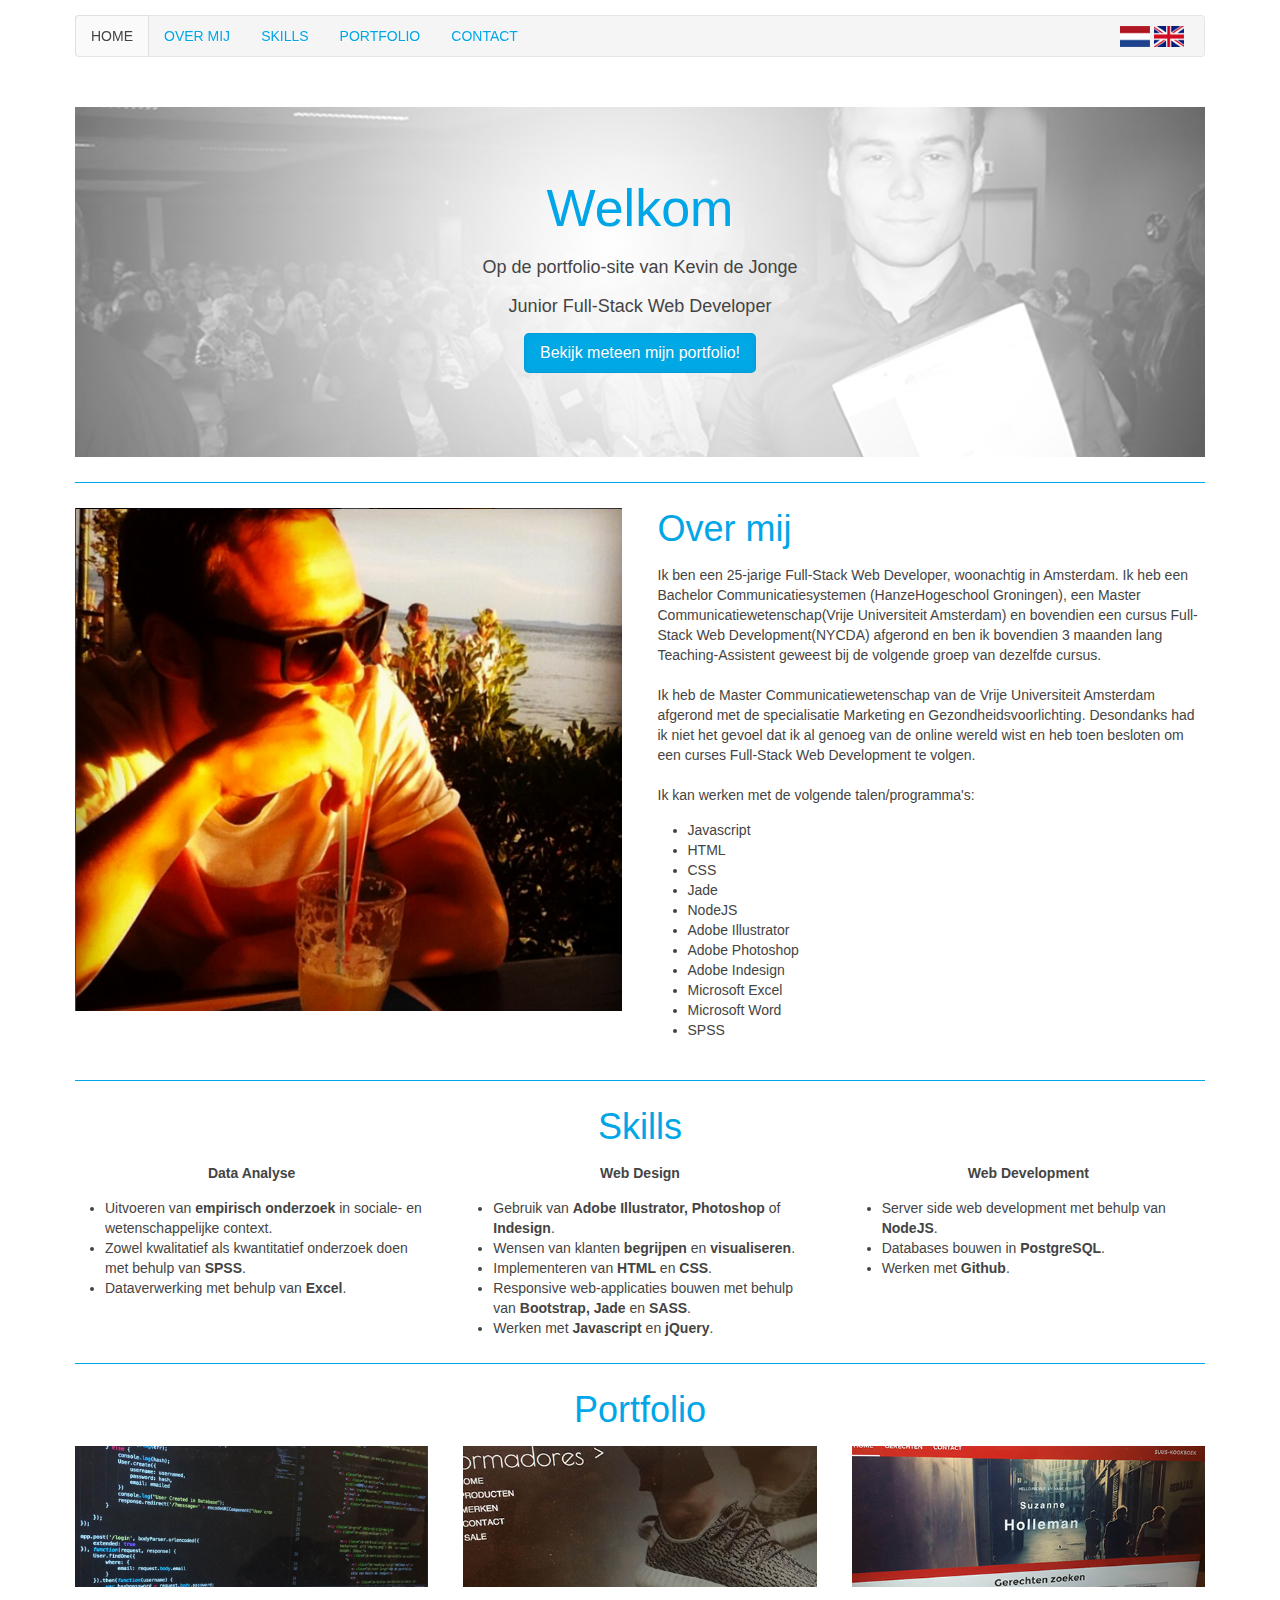
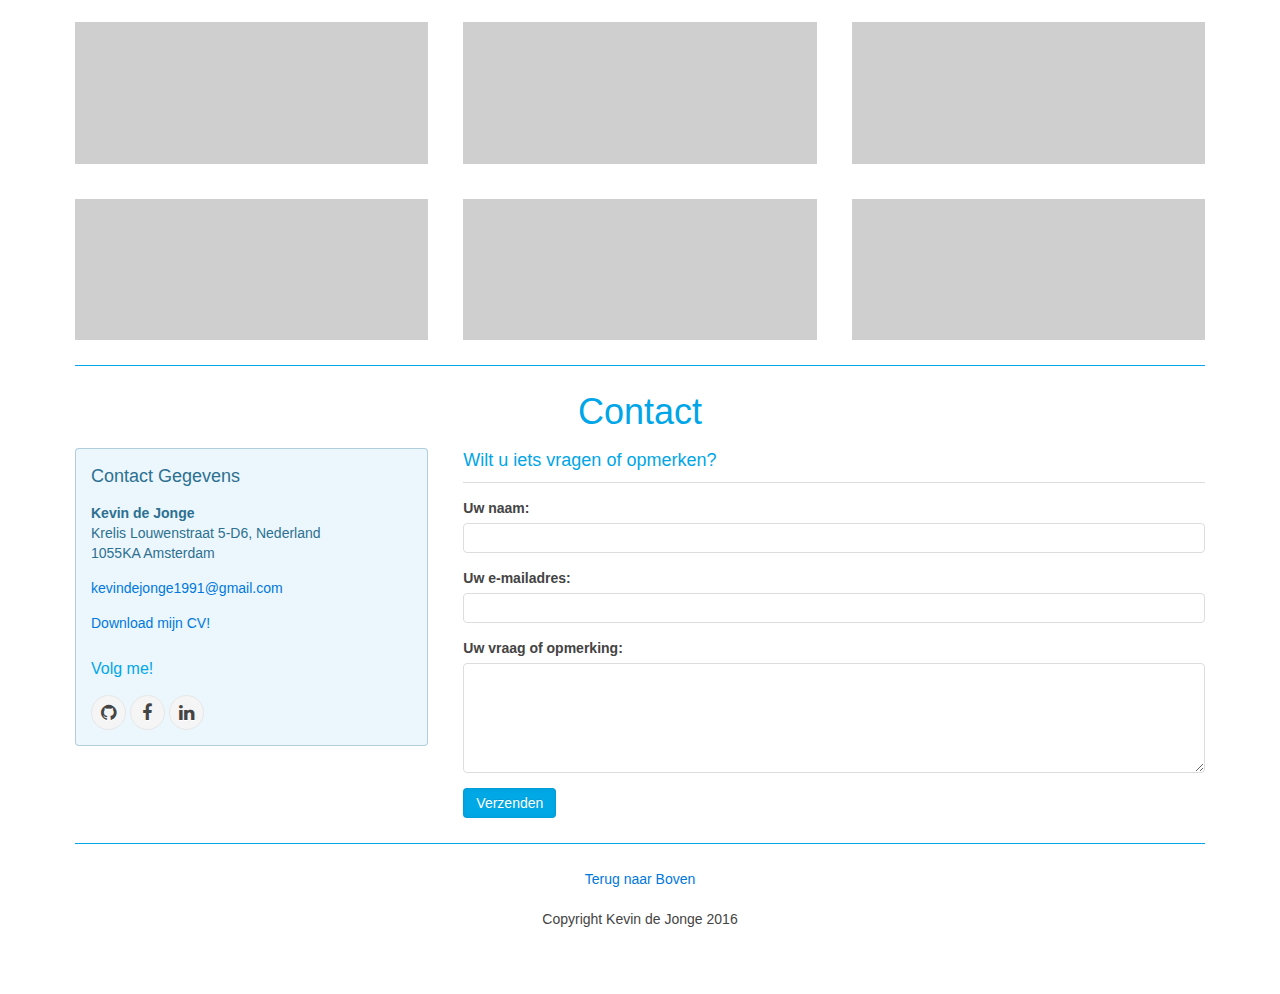
<file: index.html>
<!DOCTYPE html>
<html>
	<head>
		<title> Kevin de Jonge</title>
		<link rel="stylesheet" href="public/uikit.almost-flat.css" />
		<link rel="stylesheet" href="public/components/sticky.almost-flat.min.css">
		<script type ="text/javascript" src="http://code.jquery.com/jquery-1.9.1.min.js"></script>
		<script type ="text/javascript" src="public/uikit.min.js"></script>
		<script type ="text/javascript" src="public/components/sticky.js"></script>
	</head>
	<body>
		<div class="uk-container uk-container-center uk-margin-top uk-margin-large-bottom">

			<nav class="uk-navbar uk-margin-large-bottom" data-uk-sticky="">
			<!-- 	<a class="uk-navbar-brand uk-hidden-small"> Kevin de Jonge </a> -->
				<ul class="uk-navbar-nav uk-hidden-small" >
					<li class="uk-active"><a class="" href="#" data-uk-smooth-scroll>HOME</a></li>
					<li><a href="#overmij" data-uk-smooth-scroll="">OVER MIJ</a></li>
                    <li><a href="#skills" data-uk-smooth-scroll="">SKILLS</a></li>
					<li><a href="#portfolio" data-uk-smooth-scroll>PORTFOLIO</a></li>
					<li><a href="#contact" data-uk-smooth-scroll>CONTACT</a></li>
                </ul>
                <a href="#offcanvas-1" class="uk-navbar-toggle uk-visible-small" data-uk-offcanvas></a>

                <ul class="uk-navbar-flip">
                    <a href="index.html"><img src="img/dutch.png" height="20px" width="30px"></a>
                    <a href="home.html"><img src="img/british.png" height="20px" width="30px"></a>

				</ul>
                <div id="offcanvas-1" class="uk-offcanvas">

                    <div class="uk-offcanvas-bar">

                     <div class="uk-panel"><li class="uk-active"><a class="" href="#" data-uk-smooth-scroll>HOME</a></li>
                    <li><a href="#overmij" data-uk-smooth-scroll="">OVER MIJ</a></li>
                    <li><a href="#skills" data-uk-smooth-scroll="">SKILLS</a></li>
                    <li><a href="#portfolio" data-uk-smooth-scroll>PORTFOLIO</a></li>
                    <li><a href="#contact" data-uk-smooth-scroll>CONTACT</a></li></div>

                                </div>

                            </div>
			</nav>

			<div class="uk-grid" data-uk-grid-margin>
				<div class="uk-width-medium-1-1">

					<div class="uk-vertical-align uk-text-center" style="background: url('img/bg.png') 50%  no-repeat; height: 350px;">
						<div class="uk-vertical-align-middle uk-width-1-2">
							<h1 class="uk-heading-large">Welkom </h1>
							<p class="uk-text-large">Op de portfolio-site van Kevin de Jonge</p>
                            <p class="uk-text-large">Junior Full-Stack Web Developer</p>
							<p>
								<a class="uk-button uk-button-primary uk-button-large" href="#portfolio" data-uk-smooth-scroll>Bekijk meteen mijn portfolio!</a>
 
							</p>
						</div>
					</div>

				</div>

			</div>
			<hr class ="uk-grid-divider">
			<div class="uk-grid">
    <div class="uk-width-1-2"><img src="img/kev.png"></div>
   	 <div class="uk-width-1-2">
        <h1 uk-text-center id="overmij">Over mij</h1>
        <p> Ik ben een 25-jarige Full-Stack Web Developer, woonachtig in Amsterdam. Ik heb een Bachelor Communicatiesystemen (HanzeHogeschool Groningen), een Master Communicatiewetenschap(Vrije Universiteit Amsterdam) en bovendien een cursus Full-Stack Web Development(NYCDA) afgerond en ben ik bovendien 3 maanden lang Teaching-Assistent geweest bij de volgende groep van dezelfde cursus. 
        <br>
        <br>
        Ik heb de Master Communicatiewetenschap van de Vrije Universiteit Amsterdam afgerond met de specialisatie Marketing en Gezondheidsvoorlichting. Desondanks had ik niet het gevoel dat ik al genoeg van de online wereld wist en heb toen besloten om een curses Full-Stack Web Development te volgen.
        <br>
        <br>
        Ik kan werken met de volgende talen/programma's:
        <ul><li>Javascript</li><li>HTML</li><li>CSS</li><li>Jade</li><li>NodeJS</li><li>Adobe Illustrator</li><li>Adobe Photoshop</li><li>Adobe Indesign</li><li>Microsoft Excel</li><li>Microsoft Word</li><li>SPSS</li></ul></p>
        </div>
    </div>
    <hr class ="uk-grid-divider">
        <div class="uk-vertical-align-middle uk-width-1-1">
            <h1 class="uk-text-center" id="skills">Skills</h1>
        <div class="uk-grid" data-uk-grid-margin>
            <div class="uk-width-1-2 uk-width-medium-1-3 uk-width-large-1-3">
                <p class="uk-text-center"><strong>Data Analyse</strong></p>
                <ul><li class="uk-text-left">Uitvoeren van <strong>empirisch onderzoek</strong> in sociale- en wetenschappelijke context.</li>
                <li class="uk-text-left">Zowel kwalitatief als kwantitatief onderzoek doen met behulp van <strong>SPSS</strong>.</li>
                <li class="uk-text-left">Dataverwerking met behulp van <strong>Excel</strong>.</li>
                </ul>
            </div>
            <div class="uk-width-1-2 uk-width-medium-1-3 uk-width-large-1-3">
                <p class="uk-text-center"><strong>Web Design</strong></p>
                <ul><li class="uk-text-left">Gebruik van <strong>Adobe Illustrator, Photoshop</strong> of <strong>Indesign</strong>.</li>
                <li class="uk-text-left">Wensen van klanten <strong>begrijpen</strong> en <strong>visualiseren</strong>.</li>
                <li class="uk-text-left">Implementeren van <strong>HTML</strong> en <strong>CSS</strong>. </li>
                 <li class="uk-text-left">Responsive web-applicaties bouwen met behulp van <strong>Bootstrap, Jade </strong>en <strong>SASS</strong>.</li>
                 <li class="uk-text-left">Werken met <strong>Javascript</strong> en <strong>jQuery</strong>.</li>
                </ul>
            </div>
             <div class="uk-width-1-2 uk-width-medium-1-3 uk-width-large-1-3">
                <p class="uk-text-center"><strong>Web Development</strong></p>
                <ul><li class="uk-text-left">Server side web development met behulp van <strong>NodeJS</strong>.</li>
                <li class="uk-text-left">Databases bouwen in <strong>PostgreSQL</strong>.</li>
                <li class="uk-text-left">Werken met <strong>Github</strong>. </li>
                </ul>
            </div>
        </div>

    <hr class ="uk-grid-divider">
    	<div class="uk-vertical-align-middle uk-width-1-1">
            <h1 class="uk-text-center" id="portfolio">Portfolio</h1>
            	<div class="uk-grid" data-uk-grid-margin>
                    <div class="uk-width-1-2 uk-width-medium-1-3 uk-width-large-1-3">
                   <figure class="uk-overlay uk-overlay-hover">
                        <img width="400" height="200" src="img/portfolio1.png" alt="">
                        <figcaption class="uk-overlay-panel uk-overlay-background uk-overlay-fade uk-flex uk-flex-center uk-flex-middle uk-text-center">
                            <div>Blog Application</div>
                        </figcaption>
                        <a class="uk-position-cover" href="https://github.com/kevindejonge/blogapp" target="_blank"></a>
                    </figure>
                </div>
                 <div class="uk-width-1-2 uk-width-medium-1-3 uk-width-large-1-3">
                   <figure class="uk-overlay uk-overlay-hover">
                        <img width="400" height="200" src="img/portfolio2.png" alt="">
                        <figcaption class="uk-overlay-panel uk-overlay-background uk-overlay-fade uk-flex uk-flex-center uk-flex-middle uk-text-center">
                            <div>Formadores Sneakershop - Coming Soon!</div>
                        </figcaption>
                        <a class="uk-position-cover" href="#" target="_blank"></a>
                    </figure>
                </div>
                 <div class="uk-width-1-2 uk-width-medium-1-3 uk-width-large-1-3">
                   <figure class="uk-overlay uk-overlay-hover">
                        <img width="400" height="200" src="img/portfolio3.png" alt="">
                        <figcaption class="uk-overlay-panel uk-overlay-background uk-overlay-fade uk-flex uk-flex-center uk-flex-middle uk-text-center">
                            <div>Suus Kookboek - Coming Soon!</div>
                        </figcaption>
                        <a class="uk-position-cover" href="#" target="_blank"></a>
                    </figure>
                </div>

                    <div class="uk-width-1-2 uk-width-medium-1-3 uk-width-large-1-3">
                   <figure class="uk-overlay uk-overlay-hover">
                        <img width="400" height="200" src="img/portfolio4.png" alt="">
                        <figcaption class="uk-overlay-panel uk-overlay-background uk-overlay-fade uk-flex uk-flex-center uk-flex-middle uk-text-center">
                            <div>Coming Soon!</div>
                        </figcaption>
                        <a class="uk-position-cover" href="#"></a>
                    </figure>
                </div>
                 <div class="uk-width-1-2 uk-width-medium-1-3 uk-width-large-1-3">
                   <figure class="uk-overlay uk-overlay-hover">
                        <img width="400" height="200" src="img/portfolio4.png" alt="">
                        <figcaption class="uk-overlay-panel uk-overlay-background uk-overlay-fade uk-flex uk-flex-center uk-flex-middle uk-text-center">
                            <div>Coming Soon!</div>
                        </figcaption>
                        <a class="uk-position-cover" href="#" target="_blank"></a>
                    </figure>
                </div>
                 <div class="uk-width-1-2 uk-width-medium-1-3 uk-width-large-1-3">
                   <figure class="uk-overlay uk-overlay-hover">
                        <img width="400" height="200" src="img/portfolio4.png" alt="">
                        <figcaption class="uk-overlay-panel uk-overlay-background uk-overlay-fade uk-flex uk-flex-center uk-flex-middle uk-text-center">
                            <div>Coming Soon!</div>
                        </figcaption>
                        <a class="uk-position-cover" href="#" target="_blank"></a>
                    </figure>
                </div>
                 <div class="uk-width-1-2 uk-width-medium-1-3 uk-width-large-1-3">
                   <figure class="uk-overlay uk-overlay-hover">
                        <img width="400" height="200" src="img/portfolio4.png" alt="">
                        <figcaption class="uk-overlay-panel uk-overlay-background uk-overlay-fade uk-flex uk-flex-center uk-flex-middle uk-text-center">
                            <div>Coming Soon!</div>
                        </figcaption>
                        <a class="uk-position-cover" href="#"></a>
                    </figure>
                </div>
                 <div class="uk-width-1-2 uk-width-medium-1-3 uk-width-large-1-3">
                   <figure class="uk-overlay uk-overlay-hover">
                        <img width="400" height="200" src="img/portfolio4.png" alt="">
                        <figcaption class="uk-overlay-panel uk-overlay-background uk-overlay-fade uk-flex uk-flex-center uk-flex-middle uk-text-center">
                            <div>Coming Soon!</div>
                        </figcaption>
                        <a class="uk-position-cover" href="#" target="_blank"></a>
                    </figure>
                </div>
                 <div class="uk-width-1-2 uk-width-medium-1-3 uk-width-large-1-3">
                   <figure class="uk-overlay uk-overlay-hover">
                        <img width="400" height="200" src="img/portfolio4.png" alt="">
                        <figcaption class="uk-overlay-panel uk-overlay-background uk-overlay-fade uk-flex uk-flex-center uk-flex-middle uk-text-center">
                            <div>Coming Soon!</div>
                        </figcaption>
                        <a class="uk-position-cover" href="#" target="_blank"></a>
                    </figure>
                </div>


		</div>
		    <hr class ="uk-grid-divider">
		   		<div class="uk-vertical-align-middle uk-width-1-1">
            		<h1 class="uk-text-center" id="contact">Contact</h1>

            	<div class="uk-grid" data-uk-grid-margin>

            		 <div class="uk-width-medium-1-3" >
                    <div class="uk-panel uk-panel-box uk-panel-box-primary" >
                        <h3 class="uk-panel-title" >Contact Gegevens</h3>
                        <p>
                            <strong>Kevin de Jonge</strong>
                            <br>Krelis Louwenstraat 5-D6, Nederland
                            <br>1055KA Amsterdam
                        </p>
                        <p>
                            <a>kevindejonge1991@gmail.com</a>
                        </p>
                        <p>
                        <a href="public/CV-kevindejonge.docx" download>Download mijn CV!</a>
                        </p>
                        <h3 class="uk-h4">Volg me!</h3>
                        <p>
                            <a href="https://github.com/kevindejonge" class="uk-icon-button uk-icon-github"></a>
                            <a href="https://www.facebook.com/kevin.dejonge.58" class="uk-icon-button uk-icon-facebook"></a>
                            <a href="https://nl.linkedin.com/in/kevin-de-jonge-a9691465" class="uk-icon-button uk-icon-linkedin"></a>
                        </p>
                    </div>
                </div>
                <div class="uk-width-medium-2-3">
                    <div class="uk-panel uk-panel-header">

                        <h3 class="uk-panel-title">Wilt u iets vragen of opmerken?</h3>

                        <form action="http://formspree.io/kevindejonge1991@gmail.com" target="_blank" method = "POST" class="uk-form uk-form-stacked">

                            <div class="uk-form-row">
                                <label class="uk-form-label">Uw naam:</label>
                                <div class="uk-form-controls">
                                    <input type="text" placeholder="" class="uk-width-1-1" name ="name" required>
                                </div>
                            </div>

                            <div class="uk-form-row">
                                <label class="uk-form-label">Uw e-mailadres:</label>
                                <div class="uk-form-controls">
                                    <input type="text" placeholder="" class="uk-width-1-1" name ="email" required>
                                </div>
                            </div>

                            <div class="uk-form-row">
                                <label class="uk-form-label">Uw vraag of opmerking:</label>
                                <div class="uk-form-controls">
                                    <textarea class="uk-width-1-1" id="form-h-t" cols="100" rows="5" name ="question" required></textarea>
                                </div>
                            </div>

                            <div class="uk-form-row">
                                <div class="uk-form-controls">
                                    <button class="uk-button uk-button-primary">Verzenden</button>
                                </div>
                            </div>

                        </form>

                    </div>
                </div>

              
            </div>
		    <hr class ="uk-grid-divider">
		    	<p class="uk-text-center"><a href="#" data-uk-smooth-scroll> Terug naar Boven </a> <br>
		    	<br> Copyright Kevin de Jonge 2016 </p>
        </div>

	</body>
</file>
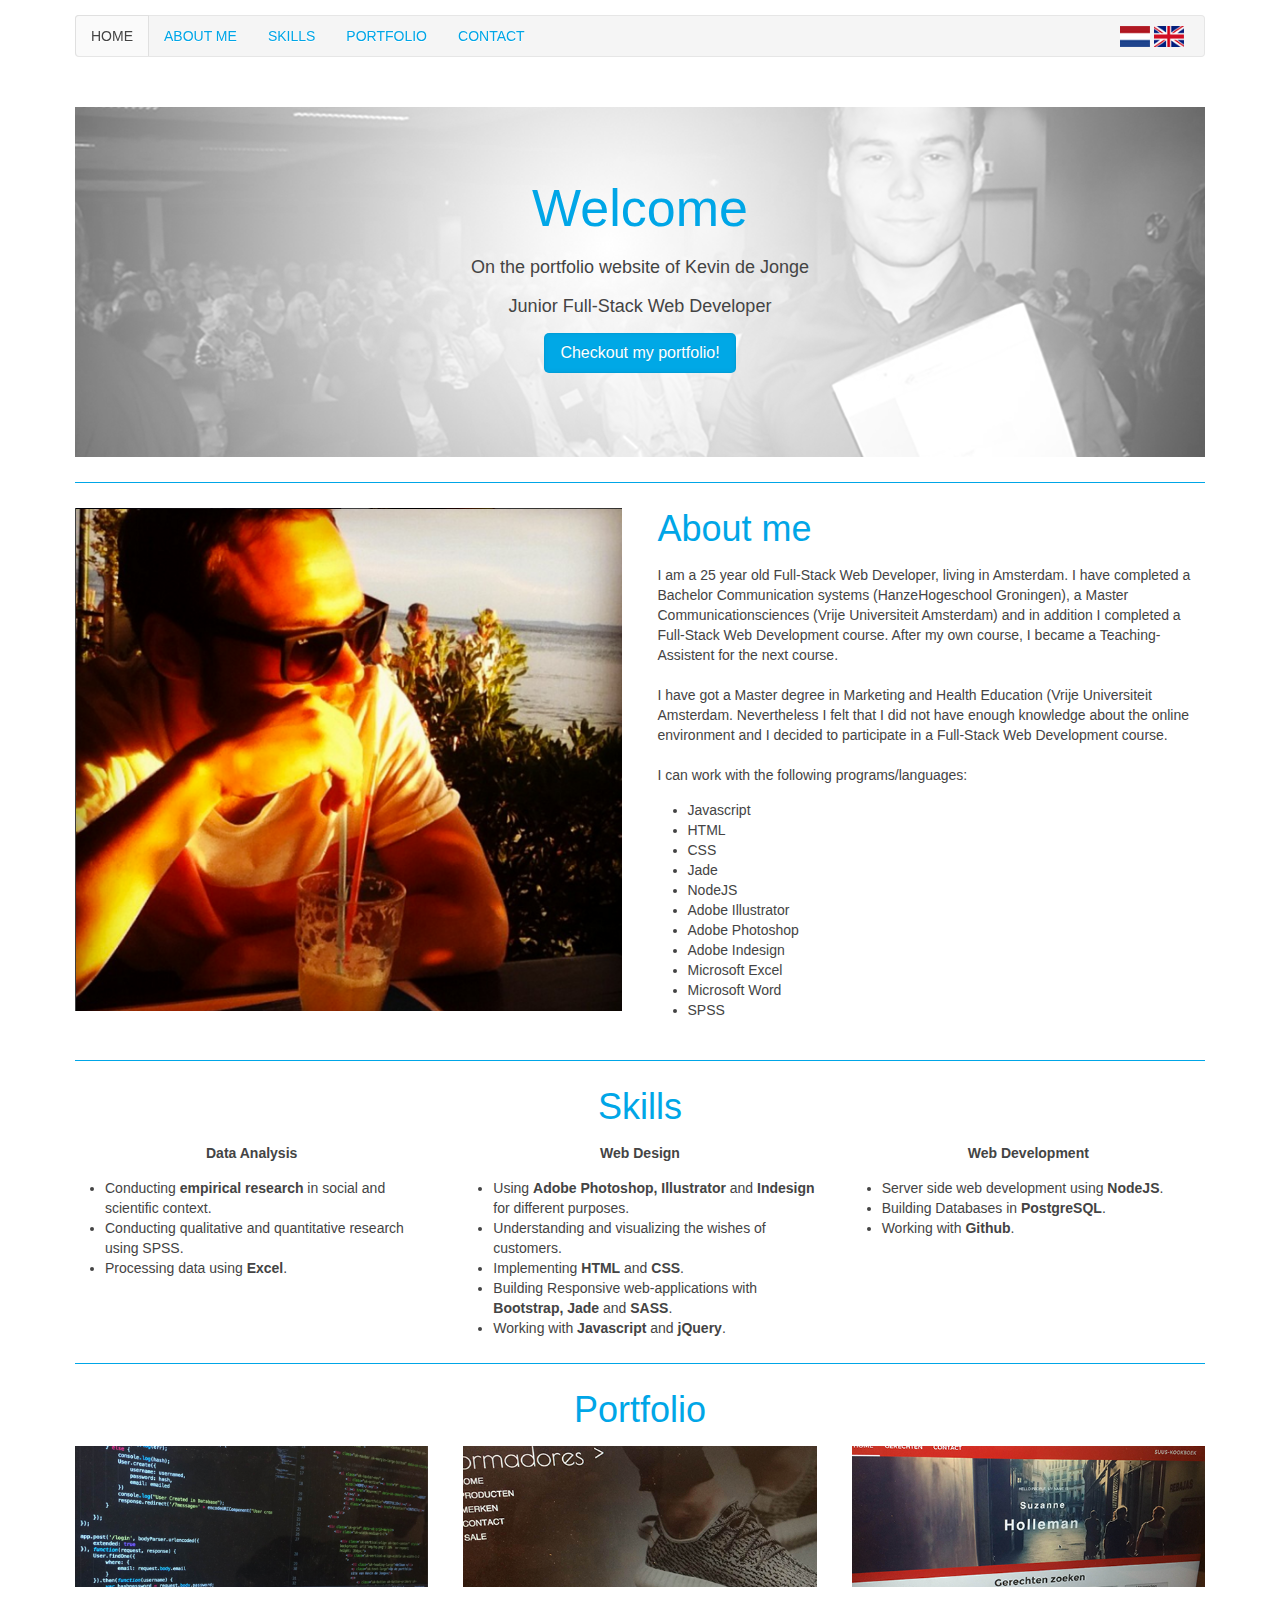
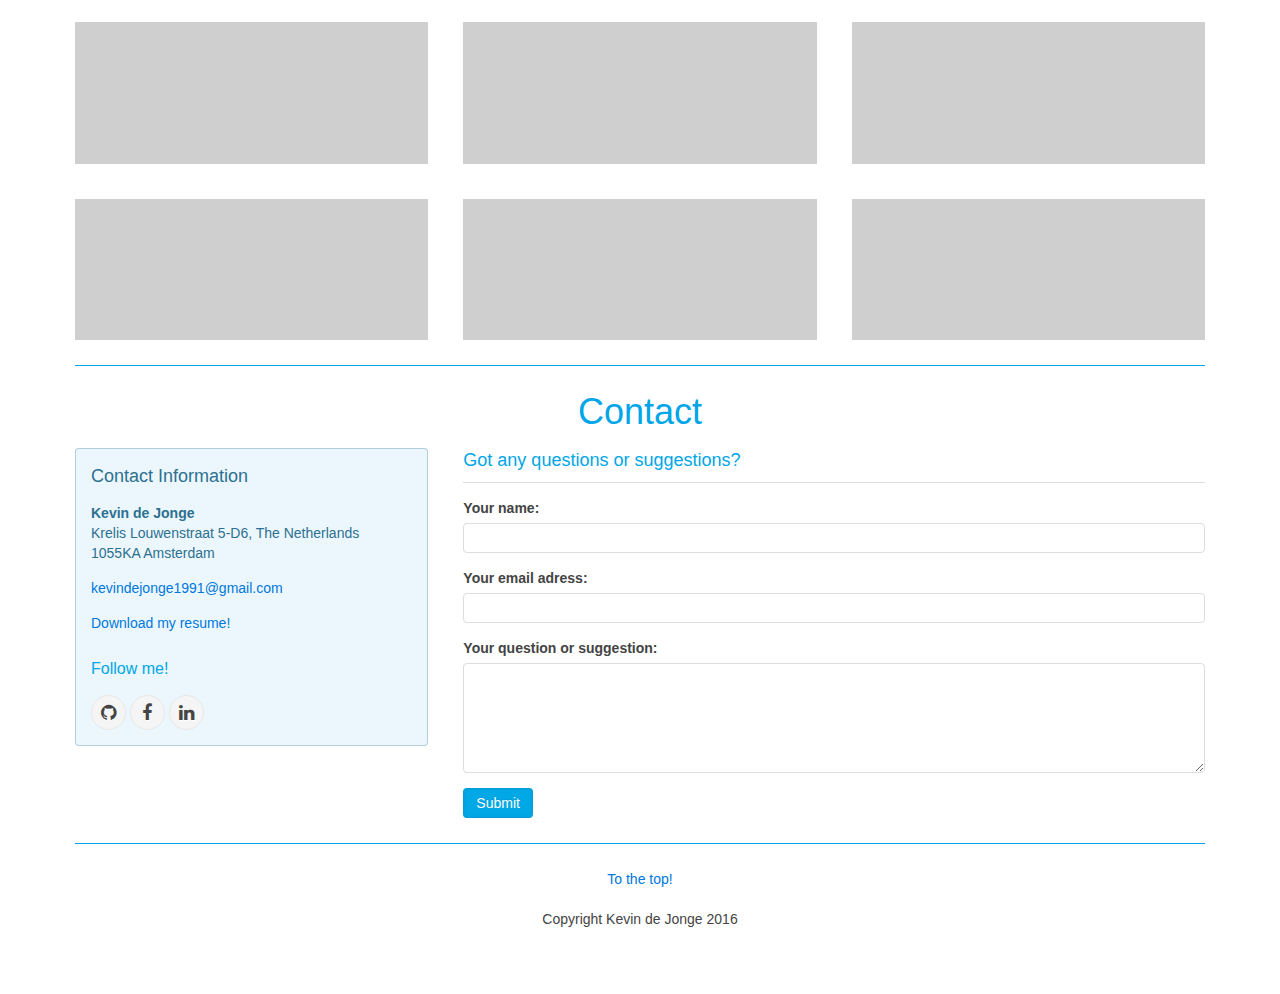
<file: home.html>
<!DOCTYPE html>
<html>
	<head>
		<title>Kevin de Jonge</title>
		<link rel="stylesheet" href="public/uikit.almost-flat.css" />
		<link rel="stylesheet" href="public/components/sticky.almost-flat.min.css">
		<script type ="text/javascript" src="http://code.jquery.com/jquery-1.9.1.min.js"></script>
		<script type ="text/javascript" src="public/uikit.min.js"></script>
		<script type ="text/javascript" src="public/components/sticky.js"></script>
	</head>
	<body>
		<div class="uk-container uk-container-center uk-margin-top uk-margin-large-bottom ">

			<nav class="uk-navbar uk-margin-large-bottom" data-uk-sticky="">
            <!--    <a class="uk-navbar-brand uk-hidden-small"> Kevin de Jonge </a> -->
                <ul class="uk-navbar-nav uk-hidden-small" >
                    <li class="uk-active"><a href="#" data-uk-smooth-scroll>HOME</a></li>
                    <li><a href="#overmij" data-uk-smooth-scroll="">ABOUT ME</a></li>
                    <li><a href="#skills" data-uk-smooth-scroll="">SKILLS</a></li>
                    <li><a href="#portfolio" data-uk-smooth-scroll>PORTFOLIO</a></li>
                    <li><a href="#contact" data-uk-smooth-scroll>CONTACT</a></li>
                </ul>
                <a href="#offcanvas-1" class="uk-navbar-toggle uk-visible-small" data-uk-offcanvas></a>
                <ul class="uk-navbar-flip">
                    <a href="index.html"><img src="img/dutch.png" height="20px" width="30px"></a>
                    <a href="home.html"><img src="img/british.png" height="20px" width="30px"></a>

                </ul>
                <div id="offcanvas-1" class="uk-offcanvas">

                    <div class="uk-offcanvas-bar">

                        <div class="uk-panel"><li class="uk-active"><a class="" href="#" data-uk-smooth-scroll>HOME</a></li>
                        <li><a href="#overmij" data-uk-smooth-scroll="">ABOUT ME</a></li>
                        <li><a href="#skills" data-uk-smooth-scroll="">SKILLS</a></li>
                        <li><a href="#portfolio" data-uk-smooth-scroll>PORTFOLIO</a></li>
                        <li><a href="#contact" data-uk-smooth-scroll>CONTACT</a></li></div>

                        </div>

                    </div>
            </nav>

			<div class="uk-grid" data-uk-grid-margin>
				<div class="uk-width-medium-1-1">

					<div class="uk-vertical-align uk-text-center" style="background: url('img/bg.png') 50%  no-repeat; height: 350px;">
						<div class="uk-vertical-align-middle uk-width-1-2">
							<h1 class="uk-heading-large">Welcome </h1>
							<p class="uk-text-large">On the portfolio website of Kevin de Jonge</p>
                            <p class="uk-text-large">Junior Full-Stack Web Developer</p>
							<p>
								<a class="uk-button uk-button-primary uk-button-large" href="#portfolio" data-uk-smooth-scroll>Checkout my portfolio!</a>
 
							</p>
						</div>
					</div>

				</div>

			</div>
			<hr class ="uk-grid-divider">
			<div class="uk-grid">
    <div class="uk-width-1-2"><img src="img/kev.png"></div>
   	 <div class="uk-width-1-2">
        <h1 uk-text-center id="overmij">About me</h1>
        <p> I am a 25 year old Full-Stack Web Developer, living in Amsterdam. I have completed a Bachelor Communication systems (HanzeHogeschool Groningen), a Master Communicationsciences (Vrije Universiteit Amsterdam) and in addition I completed a Full-Stack Web Development course. After my own course, I became a Teaching-Assistent for the next course. 
        <br>
        <br>
        I have got a Master degree in Marketing and Health Education (Vrije Universiteit Amsterdam. Nevertheless I felt that I did not have enough knowledge about the online environment and I decided to participate in a Full-Stack Web Development course. 
        <br>
        <br>
        I can work with the following programs/languages:
        <ul><li>Javascript</li><li>HTML</li><li>CSS</li><li>Jade</li><li>NodeJS</li><li>Adobe Illustrator</li><li>Adobe Photoshop</li><li>Adobe Indesign</li><li>Microsoft Excel</li><li>Microsoft Word</li><li>SPSS</li></ul></p>
        </div>
    </div>
    <hr class ="uk-grid-divider">
        <div class="uk-vertical-align-middle uk-width-1-1">
            <h1 class="uk-text-center" id="skills">Skills</h1>
        <div class="uk-grid" data-uk-grid-margin>
            <div class="uk-width-1-2 uk-width-medium-1-3 uk-width-large-1-3">
                <p class="uk-text-center"><strong>Data Analysis</strong></p>
                <ul><li class="uk-text-left">Conducting <strong>empirical research</strong> in social and scientific context.</li>
                <li class="uk-text-left">Conducting qualitative and quantitative research using SPSS.</li>
                <li class="uk-text-left">Processing data using <strong>Excel</strong>.</li>
                </ul>
            </div>
            <div class="uk-width-1-2 uk-width-medium-1-3 uk-width-large-1-3">
                <p class="uk-text-center"><strong>Web Design</strong></p>
                <ul><li class="uk-text-left">Using <strong>Adobe Photoshop, Illustrator</strong> and <strong>Indesign</strong> for different purposes.
                <li class="uk-text-left">Understanding and visualizing the wishes of customers.
                <li class="uk-text-left">Implementing <strong>HTML</strong> and <strong>CSS</strong>.</li>
                 <li class="uk-text-left">Building Responsive web-applications with <strong>Bootstrap, Jade </strong>and <strong>SASS</strong>.</li>
                 <li class="uk-text-left">Working with <strong>Javascript</strong> and <strong>jQuery</strong>.</li>
                </ul>
            </div>
             <div class="uk-width-1-2 uk-width-medium-1-3 uk-width-large-1-3">
                <p class="uk-text-center"><strong>Web Development</strong></p>
                <ul><li class="uk-text-left">Server side web development using <strong>NodeJS</strong>.</li>
                <li class="uk-text-left">Building Databases in <strong>PostgreSQL</strong>.</li>
                <li class="uk-text-left">Working with <strong>Github</strong>. </li>
                </ul>
            </div>
        </div>
    <hr class ="uk-grid-divider">
    	<div class="uk-vertical-align-middle uk-width-1-1">
            <h1 class="uk-text-center" id="portfolio">Portfolio</h1>
            	<div class="uk-grid" data-uk-grid-margin>
                    <div class="uk-width-1-2 uk-width-medium-1-3 uk-width-large-1-3">
                   <figure class="uk-overlay uk-overlay-hover">
                        <img width="400" height="200" src="img/portfolio1.png" alt="">
                        <figcaption class="uk-overlay-panel uk-overlay-background uk-overlay-fade uk-flex uk-flex-center uk-flex-middle uk-text-center">
                            <div>Blog Application</div>
                        </figcaption>
                        <a class="uk-position-cover" href="https://github.com/kevindejonge/blogapp" target="_blank"></a>
                    </figure>
                </div>
                 <div class="uk-width-1-2 uk-width-medium-1-3 uk-width-large-1-3">
                   <figure class="uk-overlay uk-overlay-hover">
                        <img width="400" height="200" src="img/portfolio2.png" alt="">
                        <figcaption class="uk-overlay-panel uk-overlay-background uk-overlay-fade uk-flex uk-flex-center uk-flex-middle uk-text-center">
                            <div>Formadores Sneakershop - Coming Soon!</div>
                        </figcaption>
                        <a class="uk-position-cover" href="#" target="_blank"></a>
                    </figure>
                </div>
                 <div class="uk-width-1-2 uk-width-medium-1-3 uk-width-large-1-3">
                   <figure class="uk-overlay uk-overlay-hover">
                        <img width="400" height="200" src="img/portfolio3.png" alt="">
                        <figcaption class="uk-overlay-panel uk-overlay-background uk-overlay-fade uk-flex uk-flex-center uk-flex-middle uk-text-center">
                            <div>Suus Kookboek - Coming Soon!</div>
                        </figcaption>
                        <a class="uk-position-cover" href="#" target="_blank"></a>
                    </figure>
                </div>

                    <div class="uk-width-1-2 uk-width-medium-1-3 uk-width-large-1-3">
                   <figure class="uk-overlay uk-overlay-hover">
                        <img width="400" height="200" src="img/portfolio4.png" alt="">
                        <figcaption class="uk-overlay-panel uk-overlay-background uk-overlay-fade uk-flex uk-flex-center uk-flex-middle uk-text-center">
                            <div>Coming Soon!</div>
                        </figcaption>
                        <a class="uk-position-cover" href="#"></a>
                    </figure>
                </div>
                 <div class="uk-width-1-2 uk-width-medium-1-3 uk-width-large-1-3">
                   <figure class="uk-overlay uk-overlay-hover">
                        <img width="400" height="200" src="img/portfolio4.png" alt="">
                        <figcaption class="uk-overlay-panel uk-overlay-background uk-overlay-fade uk-flex uk-flex-center uk-flex-middle uk-text-center">
                            <div>Coming Soon!</div>
                        </figcaption>
                        <a class="uk-position-cover" href="#" target="_blank"></a>
                    </figure>
                </div>
                 <div class="uk-width-1-2 uk-width-medium-1-3 uk-width-large-1-3">
                   <figure class="uk-overlay uk-overlay-hover">
                        <img width="400" height="200" src="img/portfolio4.png" alt="">
                        <figcaption class="uk-overlay-panel uk-overlay-background uk-overlay-fade uk-flex uk-flex-center uk-flex-middle uk-text-center">
                            <div>Coming Soon!</div>
                        </figcaption>
                        <a class="uk-position-cover" href="#" target="_blank"></a>
                    </figure>
                </div>
                 <div class="uk-width-1-2 uk-width-medium-1-3 uk-width-large-1-3">
                   <figure class="uk-overlay uk-overlay-hover">
                        <img width="400" height="200" src="img/portfolio4.png" alt="">
                        <figcaption class="uk-overlay-panel uk-overlay-background uk-overlay-fade uk-flex uk-flex-center uk-flex-middle uk-text-center">
                            <div>Coming Soon!</div>
                        </figcaption>
                        <a class="uk-position-cover" href="#"></a>
                    </figure>
                </div>
                 <div class="uk-width-1-2 uk-width-medium-1-3 uk-width-large-1-3">
                   <figure class="uk-overlay uk-overlay-hover">
                        <img width="400" height="200" src="img/portfolio4.png" alt="">
                        <figcaption class="uk-overlay-panel uk-overlay-background uk-overlay-fade uk-flex uk-flex-center uk-flex-middle uk-text-center">
                            <div>Coming Soon!</div>
                        </figcaption>
                        <a class="uk-position-cover" href="#" target="_blank"></a>
                    </figure>
                </div>
                 <div class="uk-width-1-2 uk-width-medium-1-3 uk-width-large-1-3">
                   <figure class="uk-overlay uk-overlay-hover">
                        <img width="400" height="200" src="img/portfolio4.png" alt="">
                        <figcaption class="uk-overlay-panel uk-overlay-background uk-overlay-fade uk-flex uk-flex-center uk-flex-middle uk-text-center">
                            <div>Coming Soon!</div>
                        </figcaption>
                        <a class="uk-position-cover" href="#" target="_blank"></a>
                    </figure>
                </div>


		</div>
		    <hr class ="uk-grid-divider">
		   		<div class="uk-vertical-align-middle uk-width-1-1">
            		<h1 class="uk-text-center" id="contact">Contact</h1>

            	<div class="uk-grid" data-uk-grid-margin>

            		 <div class="uk-width-medium-1-3" >
                    <div class="uk-panel uk-panel-box uk-panel-box-primary" >
                        <h3 class="uk-panel-title" >Contact Information</h3>
                        <p>
                            <strong>Kevin de Jonge</strong>
                            <br>Krelis Louwenstraat 5-D6, The Netherlands
                            <br>1055KA Amsterdam
                        </p>
                        <p>
                            <a>kevindejonge1991@gmail.com</a>
                        </p>
                        <p>
                        <a href="public/CV-kevindejonge.docx" download>Download my resume!</a>
                        </p>
                        <h3 class="uk-h4">Follow me!</h3>
                        <p>
                            <a href="https://github.com/kevindejonge" class="uk-icon-button uk-icon-github" target="_blank"></a>
                            <a href="https://www.facebook.com/kevin.dejonge.58" class="uk-icon-button uk-icon-facebook" target="_blank"></a>
                            <a href="https://nl.linkedin.com/in/kevin-de-jonge-a9691465" target="_blank" class="uk-icon-button uk-icon-linkedin"></a>
                        </p>
                    </div>
                </div>
                <div class="uk-width-medium-2-3">
                    <div class="uk-panel uk-panel-header">

                        <h3 class="uk-panel-title">Got any questions or suggestions?</h3>

                        <form action="http://formspree.io/kevindejonge1991@gmail.com" target="_blank" method = "POST" class="uk-form uk-form-stacked">

                            <div class="uk-form-row">
                                <label class="uk-form-label">Your name:</label>
                                <div class="uk-form-controls">
                                    <input type="text" placeholder="" class="uk-width-1-1" name ="name" required>
                                </div>
                            </div>

                            <div class="uk-form-row">
                                <label class="uk-form-label">Your email adress:</label>
                                <div class="uk-form-controls">
                                    <input type="text" placeholder="" class="uk-width-1-1" name ="email" required>
                                </div>
                            </div>

                            <div class="uk-form-row">
                                <label class="uk-form-label">Your question or suggestion:</label>
                                <div class="uk-form-controls">
                                    <textarea class="uk-width-1-1" id="form-h-t" cols="100" rows="5" name ="question" required></textarea>
                                </div>
                            </div>

                            <div class="uk-form-row">
                                <div class="uk-form-controls">
                                    <button class="uk-button uk-button-primary">Submit</button>
                                </div>
                            </div>

                        </form>

                    </div>
                </div>

              
            </div>
		    <hr class ="uk-grid-divider">
		    	<p class="uk-text-center"><a href="#" data-uk-smooth-scroll> To the top! </a> <br>
		    	<br> Copyright Kevin de Jonge 2016 </p>
        </div>

	</body>
</file>
<file: public/components/sticky.almost-flat.min.css>
/*! UIkit 2.25.0 | http://www.getuikit.com | (c) 2014 YOOtheme | MIT License */
[data-uk-sticky].uk-active{z-index:980;box-sizing:border-box}.uk-sticky-placeholder>*{-webkit-backface-visibility:hidden;backface-visibility:hidden}[data-uk-sticky][class*=uk-animation-]{-webkit-animation-duration:.2s;animation-duration:.2s}[data-uk-sticky].uk-animation-reverse{-webkit-animation-duration:.2s;animation-duration:.2s}
</file>
